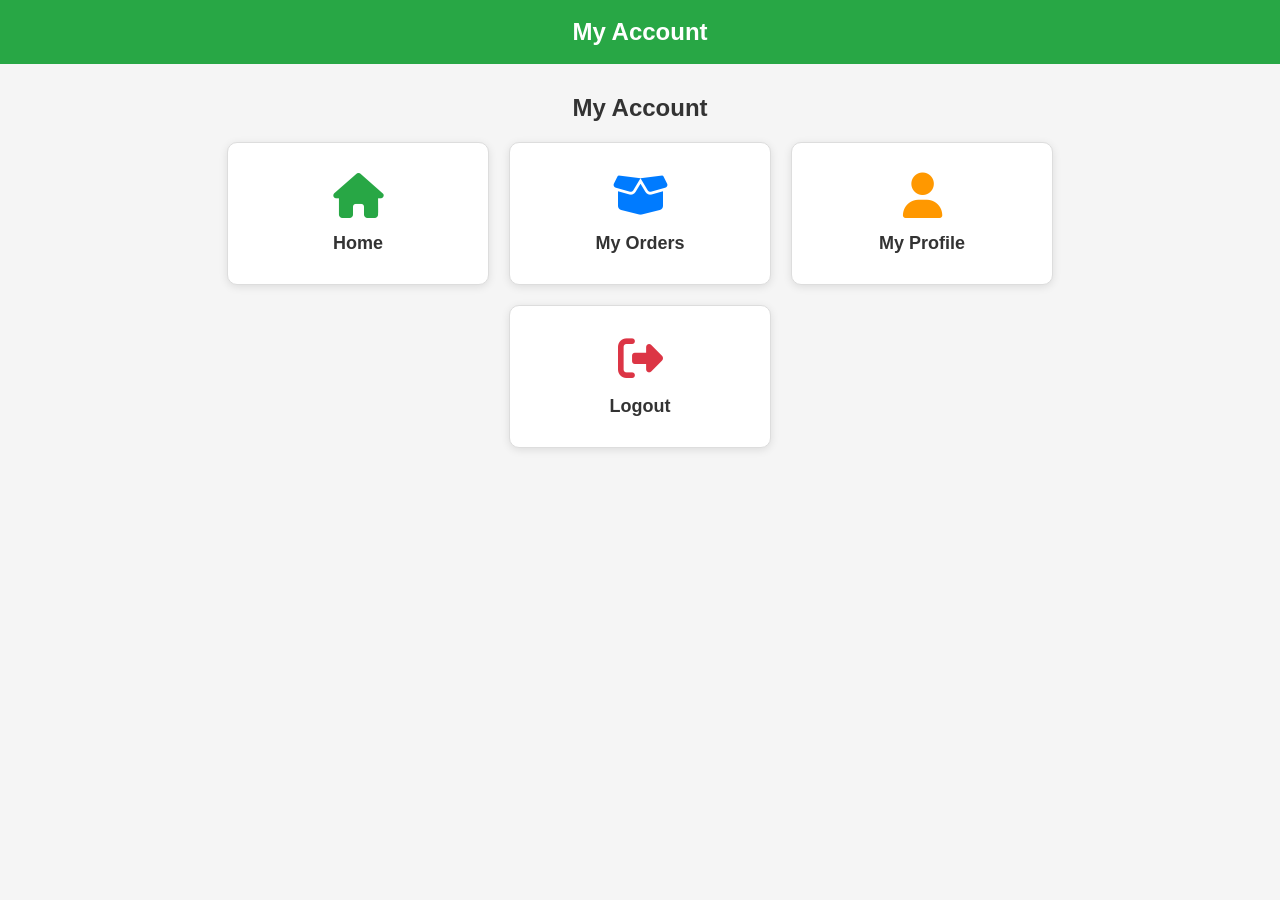
<file: shop.html>
<!DOCTYPE html>
<html>
<head>
    <title>My Account</title>
    <link rel="stylesheet" href="https://cdnjs.cloudflare.com/ajax/libs/font-awesome/6.7.2/css/all.min.css">
</head>
<body style="margin:0; font-family:Arial, Helvetica, sans-serif; background:#f5f5f5;">

    <!-- Header -->
    <div style="background:#28a745; color:#fff; padding:18px; text-align:center; font-size:24px; font-weight:bold;">
        My Account
    </div>

    <!-- Welcome -->
  <div style="max-width:1000px;margin:30px auto;font-family:Arial,sans-serif;">

    <h2 style="text-align:center;color:#333;">My Account</h2>

    <div style="display:flex;flex-wrap:wrap;gap:20px;justify-content:center;">

        <!-- Home -->
        <a href="index.aspx" style="text-decoration:none;">
            <div style="width:200px;padding:30px;background:#fff;border:1px solid #ddd;border-radius:10px;text-align:center;box-shadow:0 2px 8px rgba(0,0,0,.1);">
                <i class="fa-solid fa-house" style="font-size:45px;color:#28a745;"></i>
                <div style="margin-top:15px;font-size:18px;font-weight:bold;color:#333;">Home</div>
            </div>
        </a>

        <!-- Orders -->
        <a href="OrderList.aspx" style="text-decoration:none;">
            <div style="width:200px;padding:30px;background:#fff;border:1px solid #ddd;border-radius:10px;text-align:center;box-shadow:0 2px 8px rgba(0,0,0,.1);">
                <i class="fa-solid fa-box-open" style="font-size:45px;color:#007bff;"></i>
                <div style="margin-top:15px;font-size:18px;font-weight:bold;color:#333;">My Orders</div>
            </div>
        </a>

        <!-- Profile -->
        <a href="Profile.aspx" style="text-decoration:none;">
            <div style="width:200px;padding:30px;background:#fff;border:1px solid #ddd;border-radius:10px;text-align:center;box-shadow:0 2px 8px rgba(0,0,0,.1);">
                <i class="fa-solid fa-user" style="font-size:45px;color:#ff9800;"></i>
                <div style="margin-top:15px;font-size:18px;font-weight:bold;color:#333;">My Profile</div>
            </div>
        </a>

        <!-- Logout -->
        <a href="Logout.aspx" onclick="return confirm('Are you sure you want to logout?');" style="text-decoration:none;">
            <div style="width:200px;padding:30px;background:#fff;border:1px solid #ddd;border-radius:10px;text-align:center;box-shadow:0 2px 8px rgba(0,0,0,.1);">
                <i class="fa-solid fa-right-from-bracket" style="font-size:45px;color:#dc3545;"></i>
                <div style="margin-top:15px;font-size:18px;font-weight:bold;color:#333;">Logout</div>
            </div>
        </a>

    </div>

</div>

</body>
</html>
</file>
